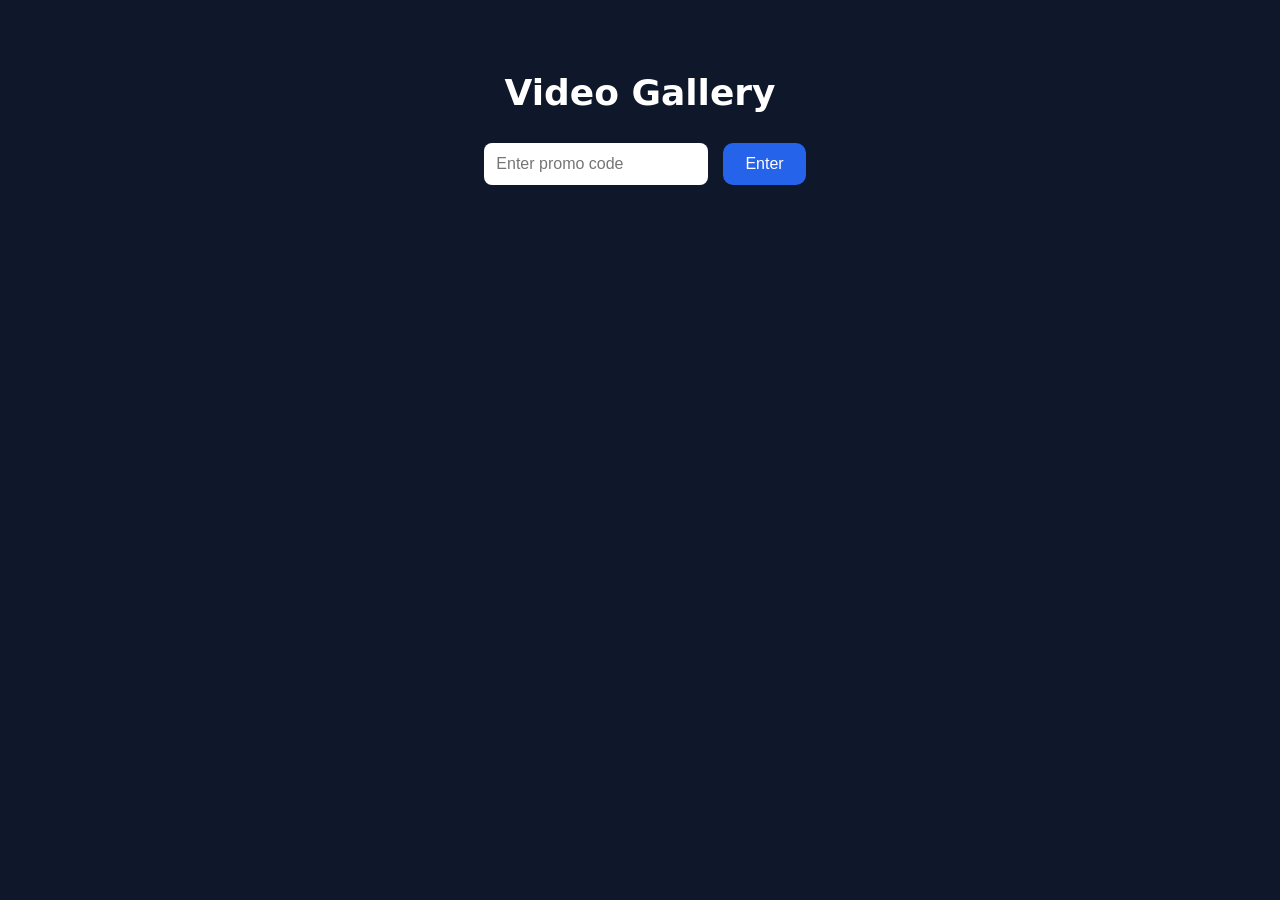
<file: index.html>
<!DOCTYPE html>
<html>

<head>
    <title>Video Gallery</title>
    <link rel="stylesheet" href="style.css">
</head>

<body>

    <h1>Video Gallery</h1>

    <div id="promoSection">
        <input type="text" id="promoCode" placeholder="Enter promo code">
        <button onclick="checkCode()">Enter</button>
    </div>

    <div id="gallery" style="display:none;">
        <h2>Available Videos</h2>
        <div id="videoContainer"></div>
    </div>

    <script src="gallery.js"></script>

</body>

</html>
</file>
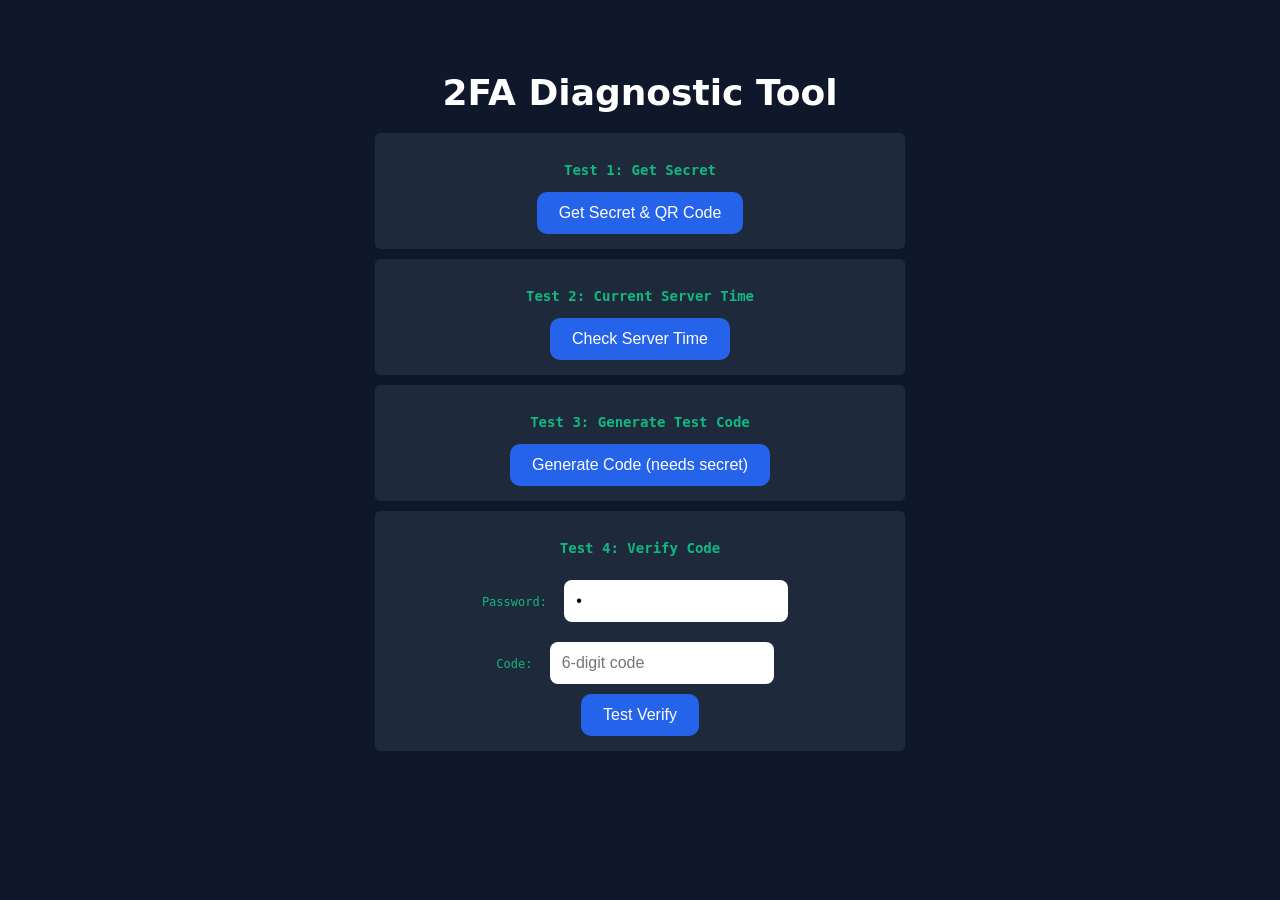
<file: debug_2fa.html>
<!DOCTYPE html>
<html>

<head>
    <title>2FA Debug</title>
    <link rel="stylesheet" href="style.css">
    <style>
        .debug-box {
            background: #1e293b;
            padding: 15px;
            margin: 10px 0;
            border-radius: 5px;
            font-family: monospace;
            font-size: 12px;
            color: #10b981;
            max-width: 500px;
            margin-left: auto;
            margin-right: auto;
        }

        .error {
            color: #ef4444;
        }

        .success {
            color: #10b981;
        }
    </style>
</head>

<body>

    <h1>2FA Diagnostic Tool</h1>

    <div class="debug-box">
        <h3>Test 1: Get Secret</h3>
        <button onclick="testGetSecret()">Get Secret & QR Code</button>
        <div id="test1-result"></div>
    </div>

    <div class="debug-box">
        <h3>Test 2: Current Server Time</h3>
        <button onclick="testServerTime()">Check Server Time</button>
        <div id="test2-result"></div>
    </div>

    <div class="debug-box">
        <h3>Test 3: Generate Test Code</h3>
        <button onclick="testGenerateCode()">Generate Code (needs secret)</button>
        <div id="test3-result"></div>
    </div>

    <div class="debug-box">
        <h3>Test 4: Verify Code</h3>
        Password: <input type="password" id="testPassword" placeholder="admin password" value="a"><br>
        Code: <input type="text" id="testCode" placeholder="6-digit code" maxlength="6"><br>
        <button onclick="testVerifyCode()">Test Verify</button>
        <div id="test4-result"></div>
    </div>

    <script>
        let currentSecret = "";

        function testGetSecret() {
            const resultDiv = document.getElementById("test1-result");
            resultDiv.innerHTML = "<p>Loading...</p>";

            fetch("auth2fa.php?action=getSecret")
                .then(res => {
                    console.log("Response status:", res.status);
                    return res.text().then(text => {
                        console.log("Raw response:", text);
                        try {
                            return JSON.parse(text);
                        } catch (e) {
                            throw new Error("Invalid JSON: " + text);
                        }
                    });
                })
                .then(data => {
                    console.log("Parsed data:", data);
                    console.log("Data status:", data.status);

                    if (!data.status) {
                        throw new Error("No status in response. Data: " + JSON.stringify(data));
                    }

                    if (data.status === 'new') {
                        currentSecret = data.secret;
                        resultDiv.innerHTML = `
                            <p class="success">✓ Secret generated successfully</p>
                            <p>Secret: ${data.secret}</p>
                            <p>Status: ${data.status}</p>
                            <p>QR URL: ${data.qrUrl ? data.qrUrl.substring(0, 80) + '...' : 'No QR URL'}</p>
                            ${data.qrUrl ? '<img src="' + data.qrUrl + '" style="max-width: 200px; border: 2px solid #2563eb; margin-top: 10px;">' : ''}
                        `;
                    } else if (data.status === 'exists') {
                        resultDiv.innerHTML = `
                            <p class="success">✓ 2FA already configured</p>
                            <p>${data.message}</p>
                            <p>Delete data/2fa_secret.txt to reset</p>
                        `;
                    } else {
                        resultDiv.innerHTML = `<p class="error">✗ Unknown status: ${data.status}</p><p>Full data: ${JSON.stringify(data)}</p>`;
                    }
                })
                .catch(err => {
                    console.error("Full error:", err);
                    resultDiv.innerHTML = `<p class="error">✗ Error: ${err.message}</p>`;
                });
        }

        function testServerTime() {
            const resultDiv = document.getElementById("test2-result");
            resultDiv.innerHTML = "<p>Loading...</p>";

            fetch("debug_time.php")
                .then(res => res.json())
                .then(data => {
                    const diff = Math.abs(Date.now() / 1000 - data.server_time);
                    const status = diff < 5 ? "✓ GOOD" : "✗ OUT OF SYNC";
                    resultDiv.innerHTML = `
                        <p>Server Time: ${new Date(data.server_time * 1000).toISOString()}</p>
                        <p>Your Time: ${new Date().toISOString()}</p>
                        <p>Difference: ${Math.round(diff)} seconds</p>
                        <p class="${diff < 5 ? 'success' : 'error'}">${status}</p>
                    `;
                })
                .catch(err => {
                    resultDiv.innerHTML = `<p class="error">✗ Error: ${err.message}</p>`;
                });
        }

        function testGenerateCode() {
            const resultDiv = document.getElementById("test3-result");
            if (!currentSecret) {
                resultDiv.innerHTML = `<p class="error">✗ Run Test 1 first to get secret</p>`;
                return;
            }
            resultDiv.innerHTML = `<p>Secret: ${currentSecret}</p><p>See console for generated code</p>`;
        }

        function testVerifyCode() {
            const resultDiv = document.getElementById("test4-result");
            const password = document.getElementById("testPassword").value;
            const code = document.getElementById("testCode").value;

            if (!password || !code) {
                resultDiv.innerHTML = `<p class="error">✗ Enter password and code</p>`;
                return;
            }

            resultDiv.innerHTML = "<p>Testing...</p>";

            fetch("auth2fa.php?action=verify", {
                method: "POST",
                headers: {
                    "Content-Type": "application/x-www-form-urlencoded"
                },
                body: "password=" + encodeURIComponent(password) + "&code=" + encodeURIComponent(code)
            })
                .then(res => {
                    if (res.ok) {
                        return res.json().then(data => {
                            resultDiv.innerHTML = `<p class="success">✓ Success! Code verified</p>`;
                        });
                    } else {
                        return res.json().then(data => {
                            resultDiv.innerHTML = `<p class="error">✗ Failed: ${data.message}</p>`;
                        });
                    }
                })
                .catch(err => {
                    resultDiv.innerHTML = `<p class="error">✗ Error: ${err.message}</p>`;
                });
        }
    </script>

</body>

</html>
</file>
<file: style.css>
body {
    font-family: system-ui, -apple-system, Segoe UI, Roboto, Arial, sans-serif;
    background: #0f172a;
    color: white;
    text-align: center;
    padding: 40px;
}

h1 {
    font-size: 36px;
    margin-bottom: 20px;
}

input {
    padding: 12px;
    margin: 10px;
    font-size: 16px;
    border-radius: 8px;
    border: none;
}

button {
    padding: 12px 22px;
    font-size: 16px;
    border-radius: 10px;
    border: none;
    background: #2563eb;
    color: white;
    cursor: pointer;
    transition: 0.2s;
}

button:hover {
    background: #1d4ed8;
}

video {
    width: 420px;
    max-width: 95%;
    margin: 15px;
    border-radius: 14px;
    box-shadow: 0 10px 25px rgba(0, 0, 0, 0.4);
}

#progressBarContainer {
    width: 80%;
    margin: 20px auto;
    background: #1e293b;
    border-radius: 12px;
}

#progressBar {
    height: 20px;
    width: 0%;
    background: #22c55e;
    border-radius: 12px;
}

#videoContainer {
    display: grid;
    grid-template-columns: repeat(auto-fill, minmax(300px, 1fr));
    gap: 20px;
    padding: 20px;
}
</file>
